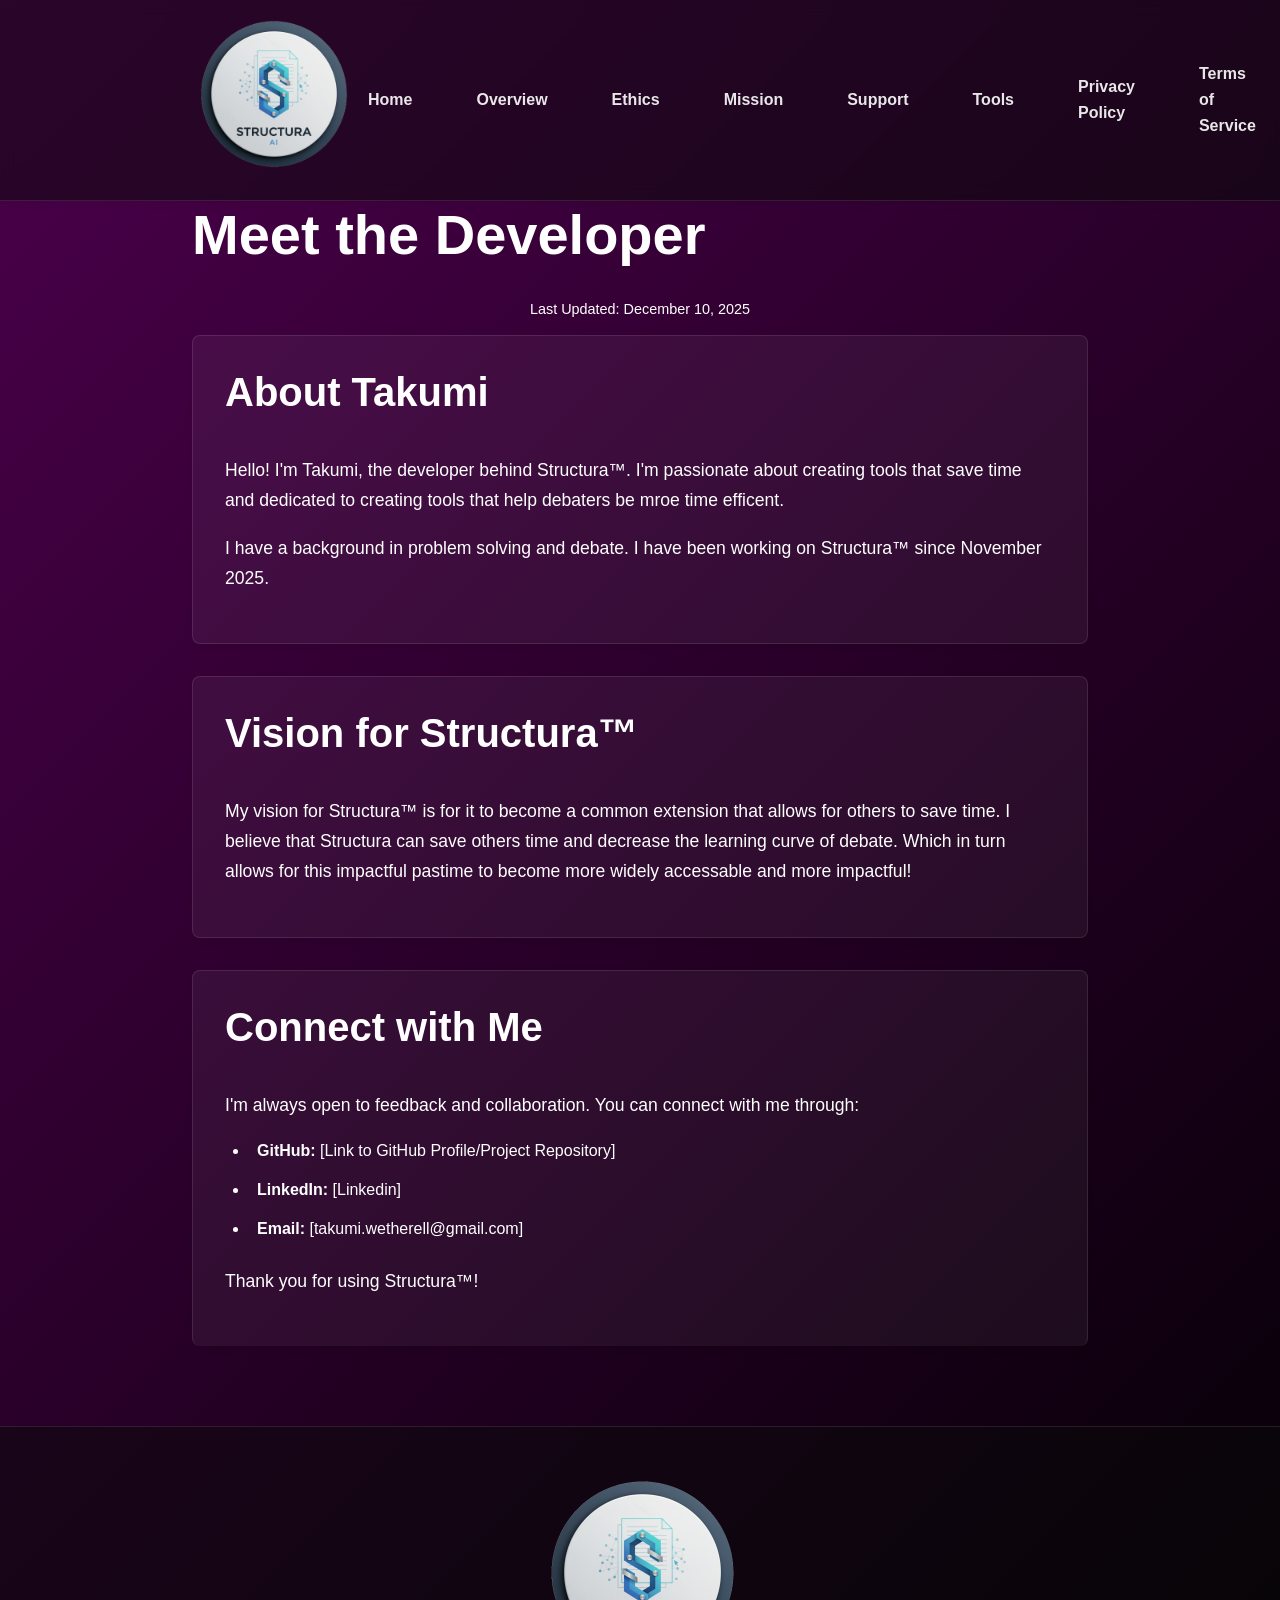
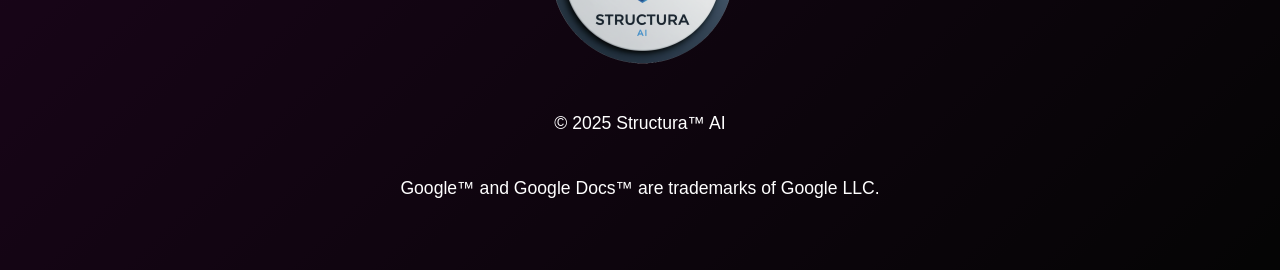
<file: developer.html>
<!DOCTYPE html>
<html lang="en">
<head>
    <meta charset="UTF-8">
    <meta name="viewport" content="width=device-width, initial-scale=1.0">
    <title>Developer - Structura™</title>
    <link rel="stylesheet" href="style.css">
    <link rel="icon" href="favicon.png?v=2" type="image/png">
</head>
<body>
    <header>
        <div class="header-content">
            <a href="index.html"><img src="favicon.png" alt="Structura™ Icon" class="header-icon"></a>
            <nav>
                <a href="index.html">Home</a>
                <a href="docs.html">Overview</a>
                <a href="ethics.html">Ethics</a>
                <a href="mission.html">Mission</a>
                <a href="support.html">Support</a>
                <a href="tools.html">Tools</a>
                <a href="privacy-policy.html">Privacy Policy</a>
                <a href="terms-of-service.html">Terms of Service</a>
                <a href="developer.html">Developer</a>
            </nav>
        </div>
    </header>

    <main class="container">
        <h1>Meet the Developer</h1>
        <p class="last-updated" style="text-align: center; color: var(--text-color-secondary); font-size: 0.9em;">Last Updated: December 10, 2025</p>

        <section class="card">
            <h2>About Takumi</h2>
            <p>Hello! I'm Takumi, the developer behind Structura™. I'm passionate about creating tools that save time and dedicated to creating tools that help debaters be mroe time efficent.</p>
            <p>I have a background in problem solving and debate. I have been working on Structura™ since November 2025.</p>
        </section>

        <section class="card">
            <h2>Vision for Structura™</h2>
            <p>My vision for Structura™ is for it to become a common extension that allows for others to save time. I believe that Structura can save others time and decrease the learning curve of debate. Which in turn allows for this impactful pastime to become more widely accessable and more impactful!</p>
        </section>

        <section class="card">
            <h2>Connect with Me</h2>
            <p>I'm always open to feedback and collaboration. You can connect with me through:</p>
            <ul>
                <li><strong>GitHub:</strong> [Link to GitHub Profile/Project Repository]</li>
                <li><strong>LinkedIn:</strong> [Linkedin]</li>
                <li><strong>Email:</strong> [takumi.wetherell@gmail.com]</li>
               
            </ul>
            <p>Thank you for using Structura™!</p>
        </section>
    </main>

    <footer class="site-footer">
        <img src="favicon.png" alt="Structura™ Icon" class="footer-icon">
        <p>&copy; 2025 Structura™ AI</p>
        <p class="disclaimer">Google™ and Google Docs™ are trademarks of Google LLC.</p>
    </footer>
</body>
</html>
</file>
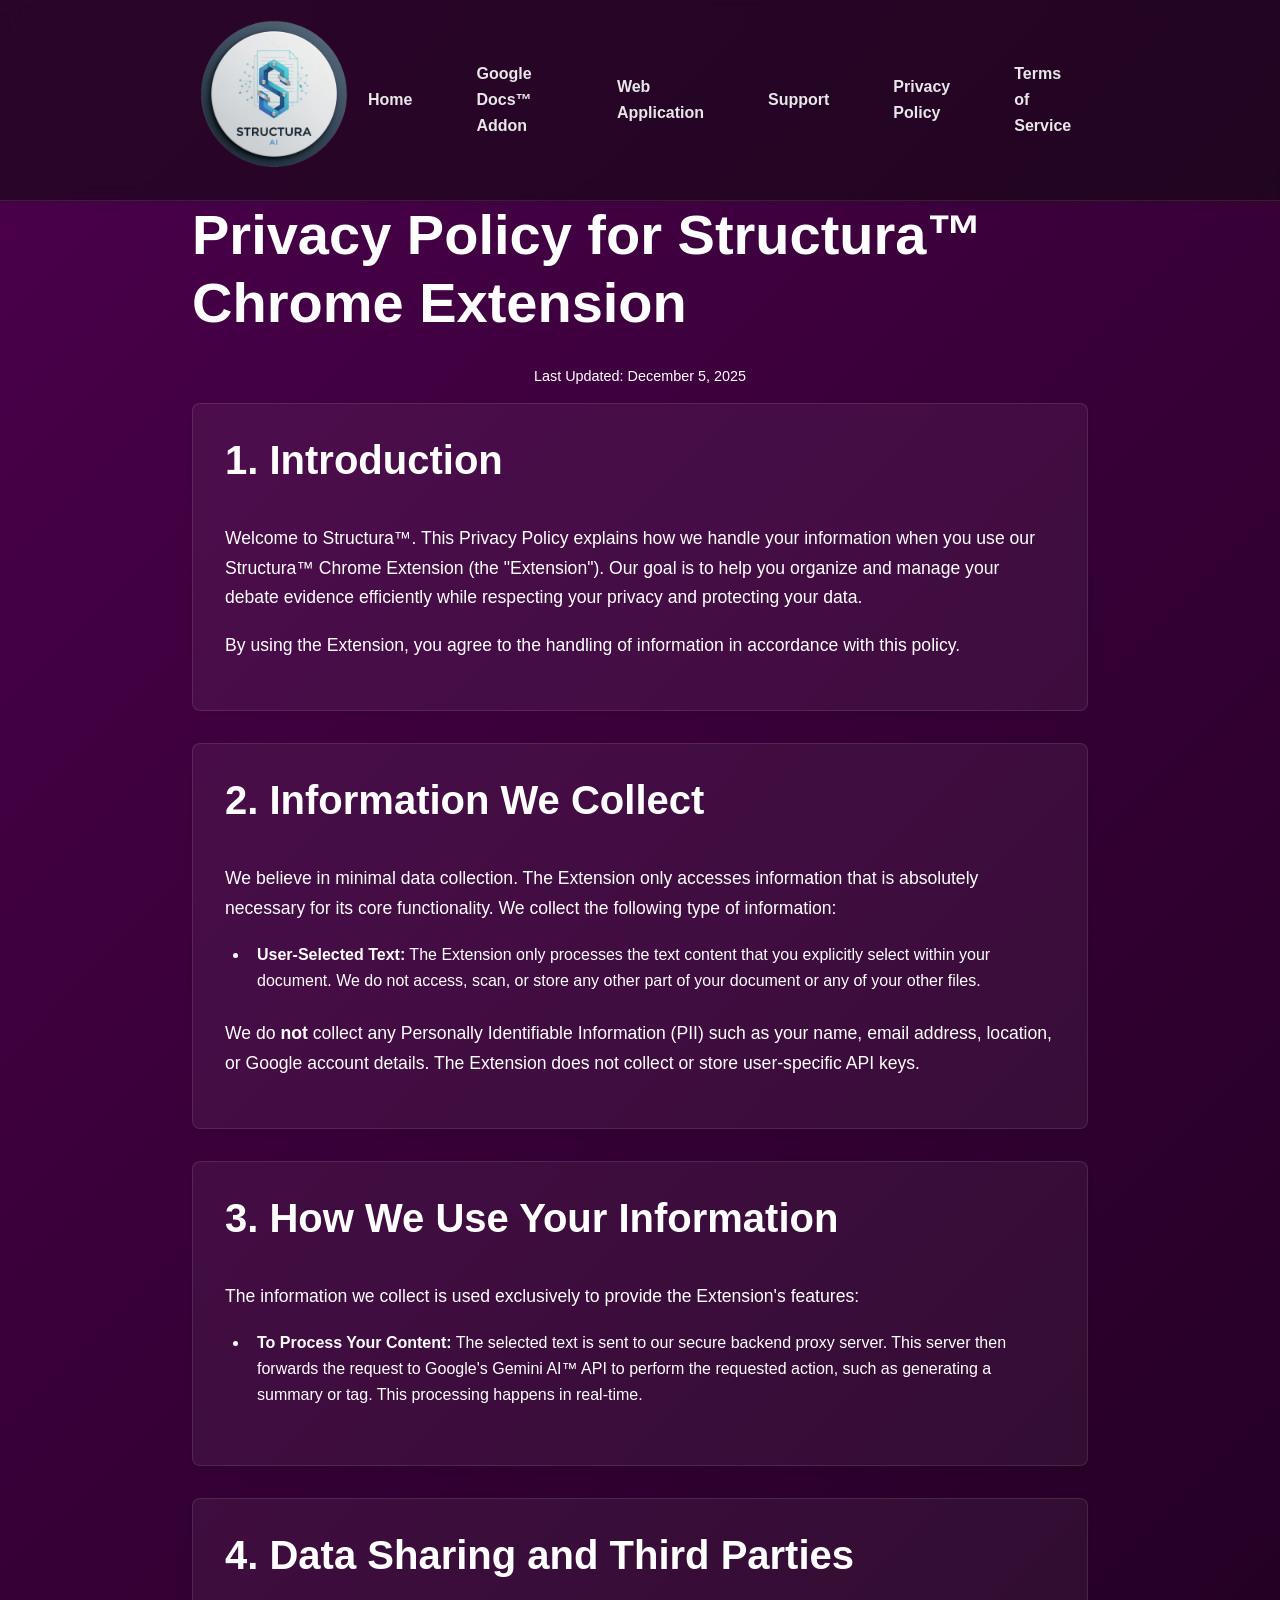
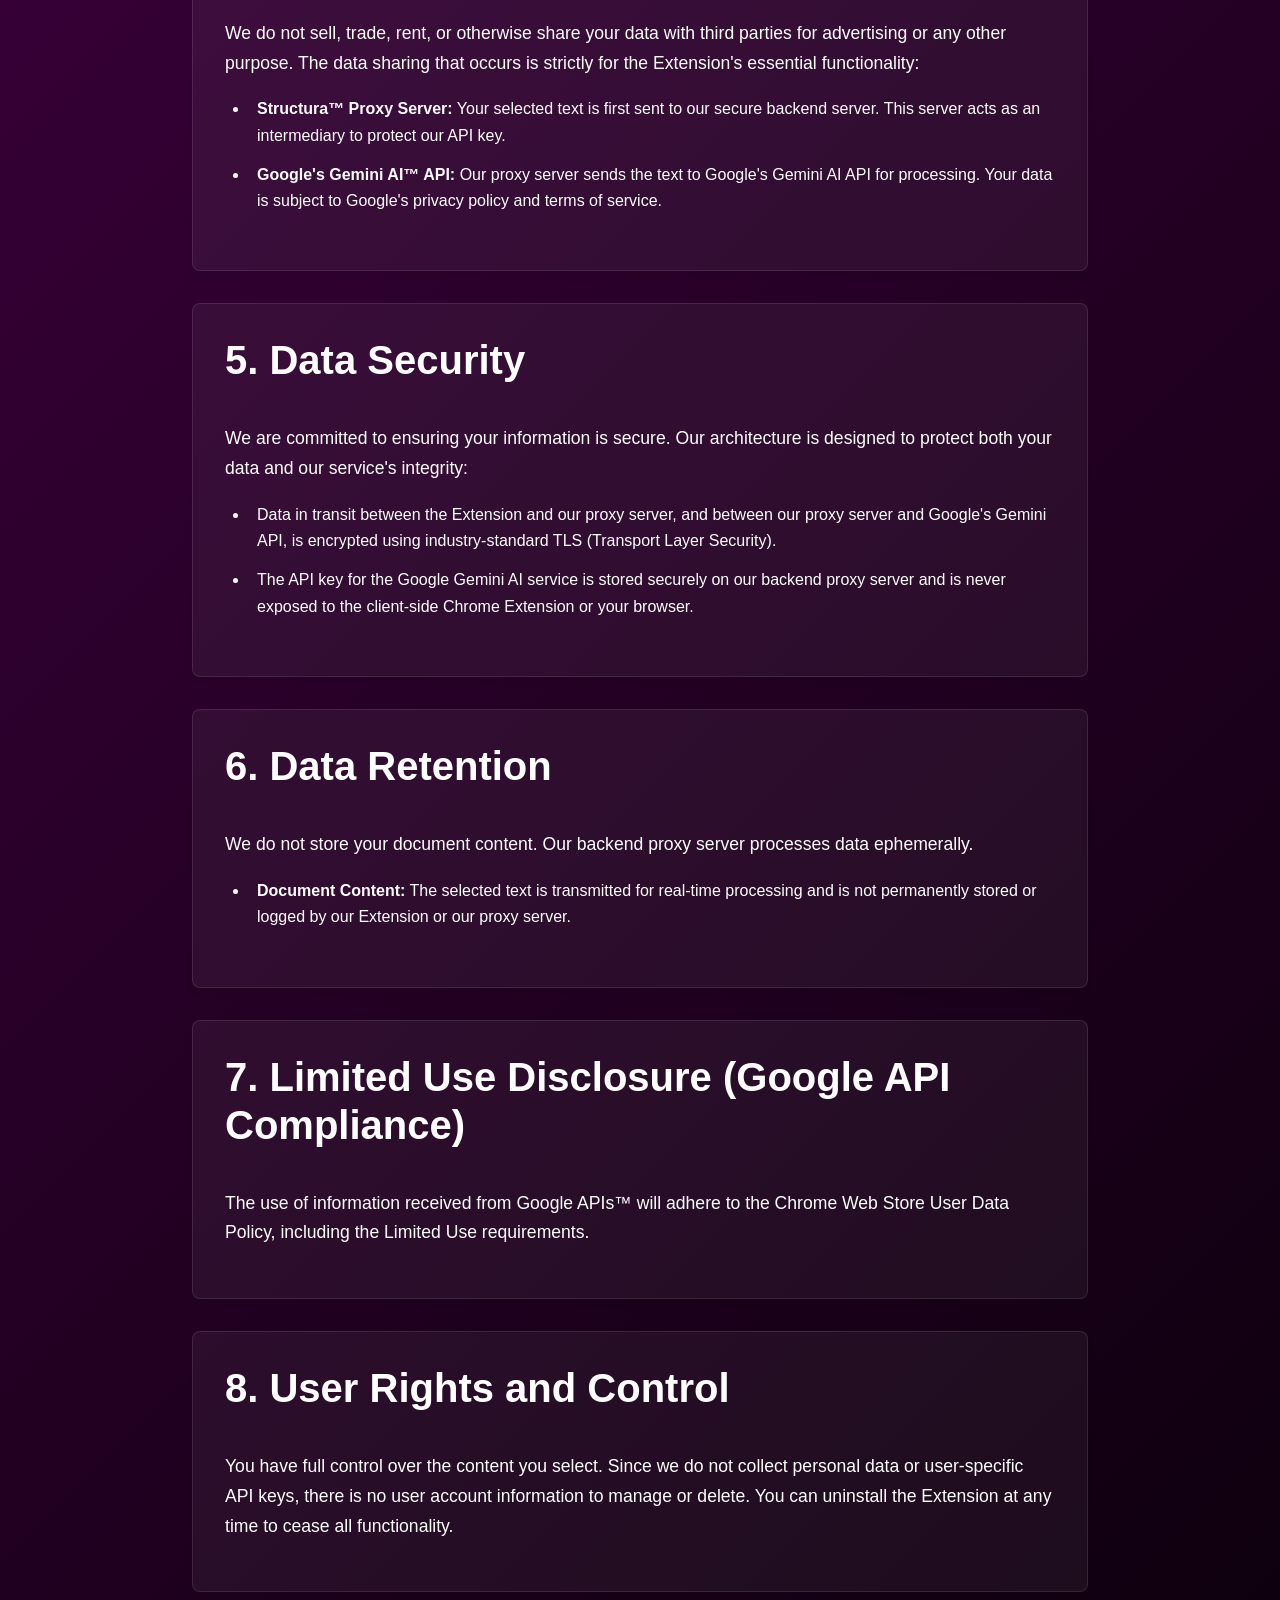
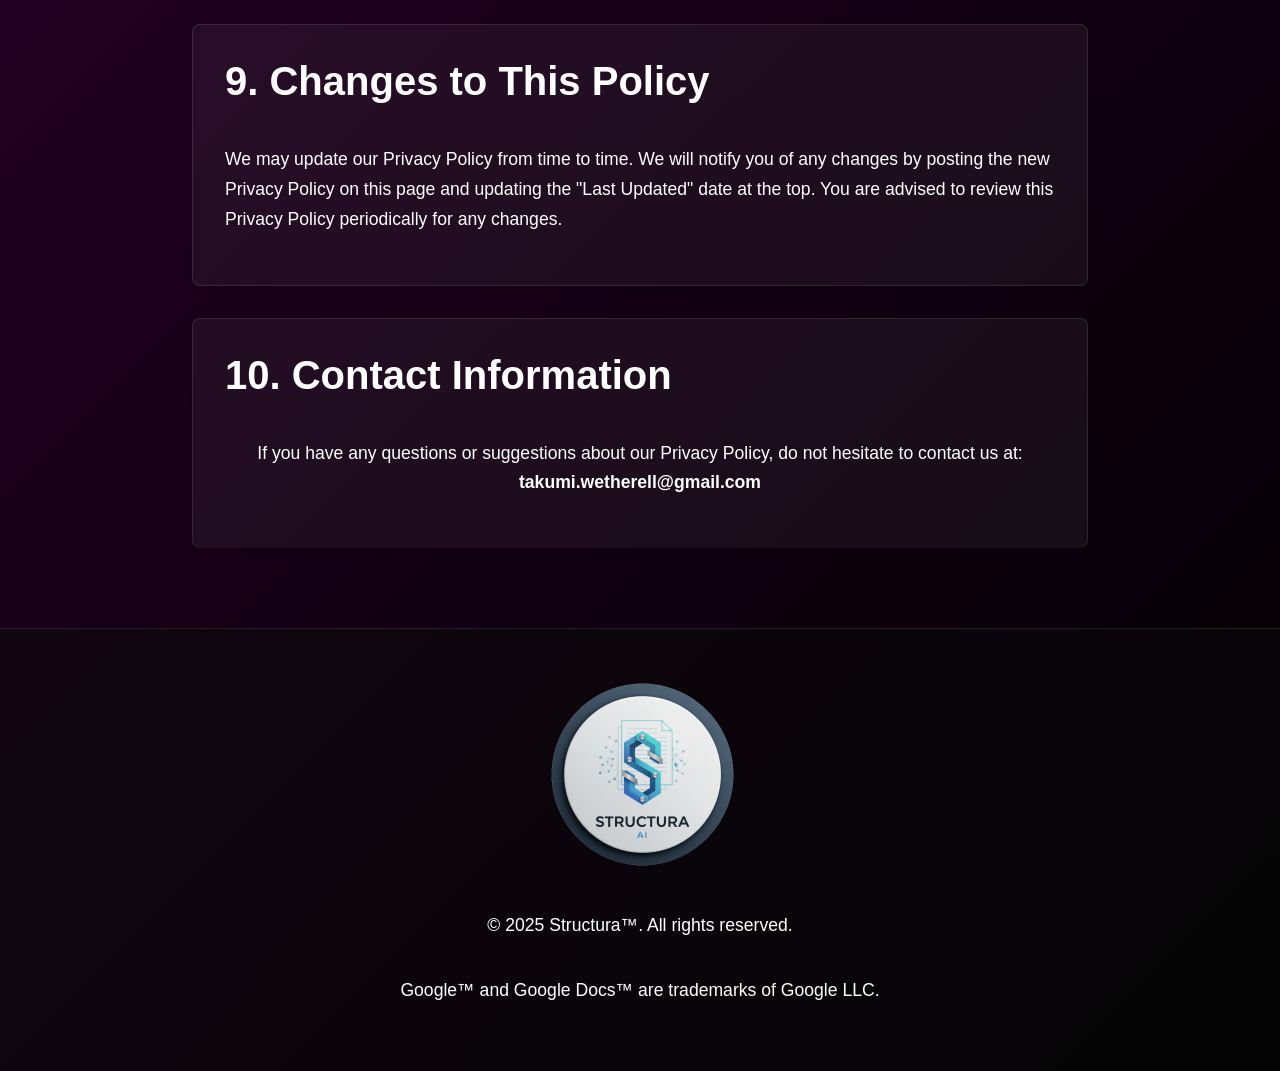
<file: privacy-policy.html>
<!DOCTYPE html>
<html lang="en">
<head>
    <meta charset="UTF-8">
    <meta name="viewport" content="width=device-width, initial-scale=1.0">
    <title>Privacy Policy - Structura™</title>
    <link rel="stylesheet" href="style.css">
    <link rel="icon" href="favicon.png?v=2" type="image/png">
</head>
<body>
    <header>
        <div class="header-content">
            <a href="index.html"><img src="favicon.png" alt="Structura Icon" class="header-icon"></a>
            <nav>
                <a href="index.html">Home</a>
                <a href="google-docs-addon.html">Google Docs™ Addon</a>
                <a href="web-app.html">Web Application</a>
                <a href="support.html">Support</a>
                <a href="privacy-policy.html">Privacy Policy</a>
                <a href="terms-of-service.html">Terms of Service</a>
            </nav>
        </div>
    </header>

    <main class="container">
        <h1>Privacy Policy for Structura™ Chrome Extension</h1>
        <p class="last-updated" style="text-align: center; color: var(--text-color-secondary); font-size: 0.9em;">Last Updated: December 5, 2025</p>

        <section class="card">
            <h2>1. Introduction</h2>
            <p>Welcome to Structura™. This Privacy Policy explains how we handle your information when you use our Structura™ Chrome Extension (the "Extension"). Our goal is to help you organize and manage your debate evidence efficiently while respecting your privacy and protecting your data.</p>
            <p>By using the Extension, you agree to the handling of information in accordance with this policy.</p>
        </section>

        <section class="card">
            <h2>2. Information We Collect</h2>
            <p>We believe in minimal data collection. The Extension only accesses information that is absolutely necessary for its core functionality. We collect the following type of information:</p>
            <ul>
                <li><strong>User-Selected Text:</strong> The Extension only processes the text content that you explicitly select within your document. We do not access, scan, or store any other part of your document or any of your other files.</li>
            </ul>
            <p>We do <strong>not</strong> collect any Personally Identifiable Information (PII) such as your name, email address, location, or Google account details. The Extension does not collect or store user-specific API keys.</p>
        </section>

        <section class="card">
            <h2>3. How We Use Your Information</h2>
            <p>The information we collect is used exclusively to provide the Extension's features:</p>
            <ul>
                <li><strong>To Process Your Content:</strong> The selected text is sent to our secure backend proxy server. This server then forwards the request to Google's Gemini AI™ API to perform the requested action, such as generating a summary or tag. This processing happens in real-time.</li>
            </ul>
        </section>

        <section class="card">
            <h2>4. Data Sharing and Third Parties</h2>
            <p>We do not sell, trade, rent, or otherwise share your data with third parties for advertising or any other purpose. The data sharing that occurs is strictly for the Extension's essential functionality:</p>
            <ul>
                <li><strong>Structura™ Proxy Server:</strong> Your selected text is first sent to our secure backend server. This server acts as an intermediary to protect our API key.</li>
                <li><strong>Google's Gemini AI™ API:</strong> Our proxy server sends the text to Google's Gemini AI API for processing. Your data is subject to Google's privacy policy and terms of service.</li>
            </ul>
        </section>
        
        <section class="card">
            <h2>5. Data Security</h2>
            <p>We are committed to ensuring your information is secure. Our architecture is designed to protect both your data and our service's integrity:</p>
            <ul>
                <li>Data in transit between the Extension and our proxy server, and between our proxy server and Google's Gemini API, is encrypted using industry-standard TLS (Transport Layer Security).</li>
                <li>The API key for the Google Gemini AI service is stored securely on our backend proxy server and is never exposed to the client-side Chrome Extension or your browser.</li>
            </ul>
        </section>

        <section class="card">
            <h2>6. Data Retention</h2>
            <p>We do not store your document content. Our backend proxy server processes data ephemerally.</p>
            <ul>
                <li><strong>Document Content:</strong> The selected text is transmitted for real-time processing and is not permanently stored or logged by our Extension or our proxy server.</li>
            </ul>
        </section>

        <section class="card">
            <h2>7. Limited Use Disclosure (Google API Compliance)</h2>
            <p class="limited-use">
                The use of information received from Google APIs™ will adhere to the Chrome Web Store User Data Policy, including the Limited Use requirements.
            </p>
        </section>
        
        <section class="card">
            <h2>8. User Rights and Control</h2>
            <p>You have full control over the content you select. Since we do not collect personal data or user-specific API keys, there is no user account information to manage or delete. You can uninstall the Extension at any time to cease all functionality.</p>
        </section>

        <section class="card">
            <h2>9. Changes to This Policy</h2>
            <p>We may update our Privacy Policy from time to time. We will notify you of any changes by posting the new Privacy Policy on this page and updating the "Last Updated" date at the top. You are advised to review this Privacy Policy periodically for any changes.</p>
        </section>
        
        <section class="card">
            <h2>10. Contact Information</h2>
            <div style="text-align: center; margin-top: 1em;">
                <p>If you have any questions or suggestions about our Privacy Policy, do not hesitate to contact us at:
                <br>
                <strong>takumi.wetherell@gmail.com</strong></p>
            </div>
        </section>
    </main>

    <footer class="site-footer">
        <img src="favicon.png" alt="Structura Icon" class="footer-icon">
        <p>&copy; 2025 Structura™. All rights reserved.</p>
        <p class="disclaimer">Google™ and Google Docs™ are trademarks of Google LLC.</p>
    </footer>
</body>
</html>
</file>
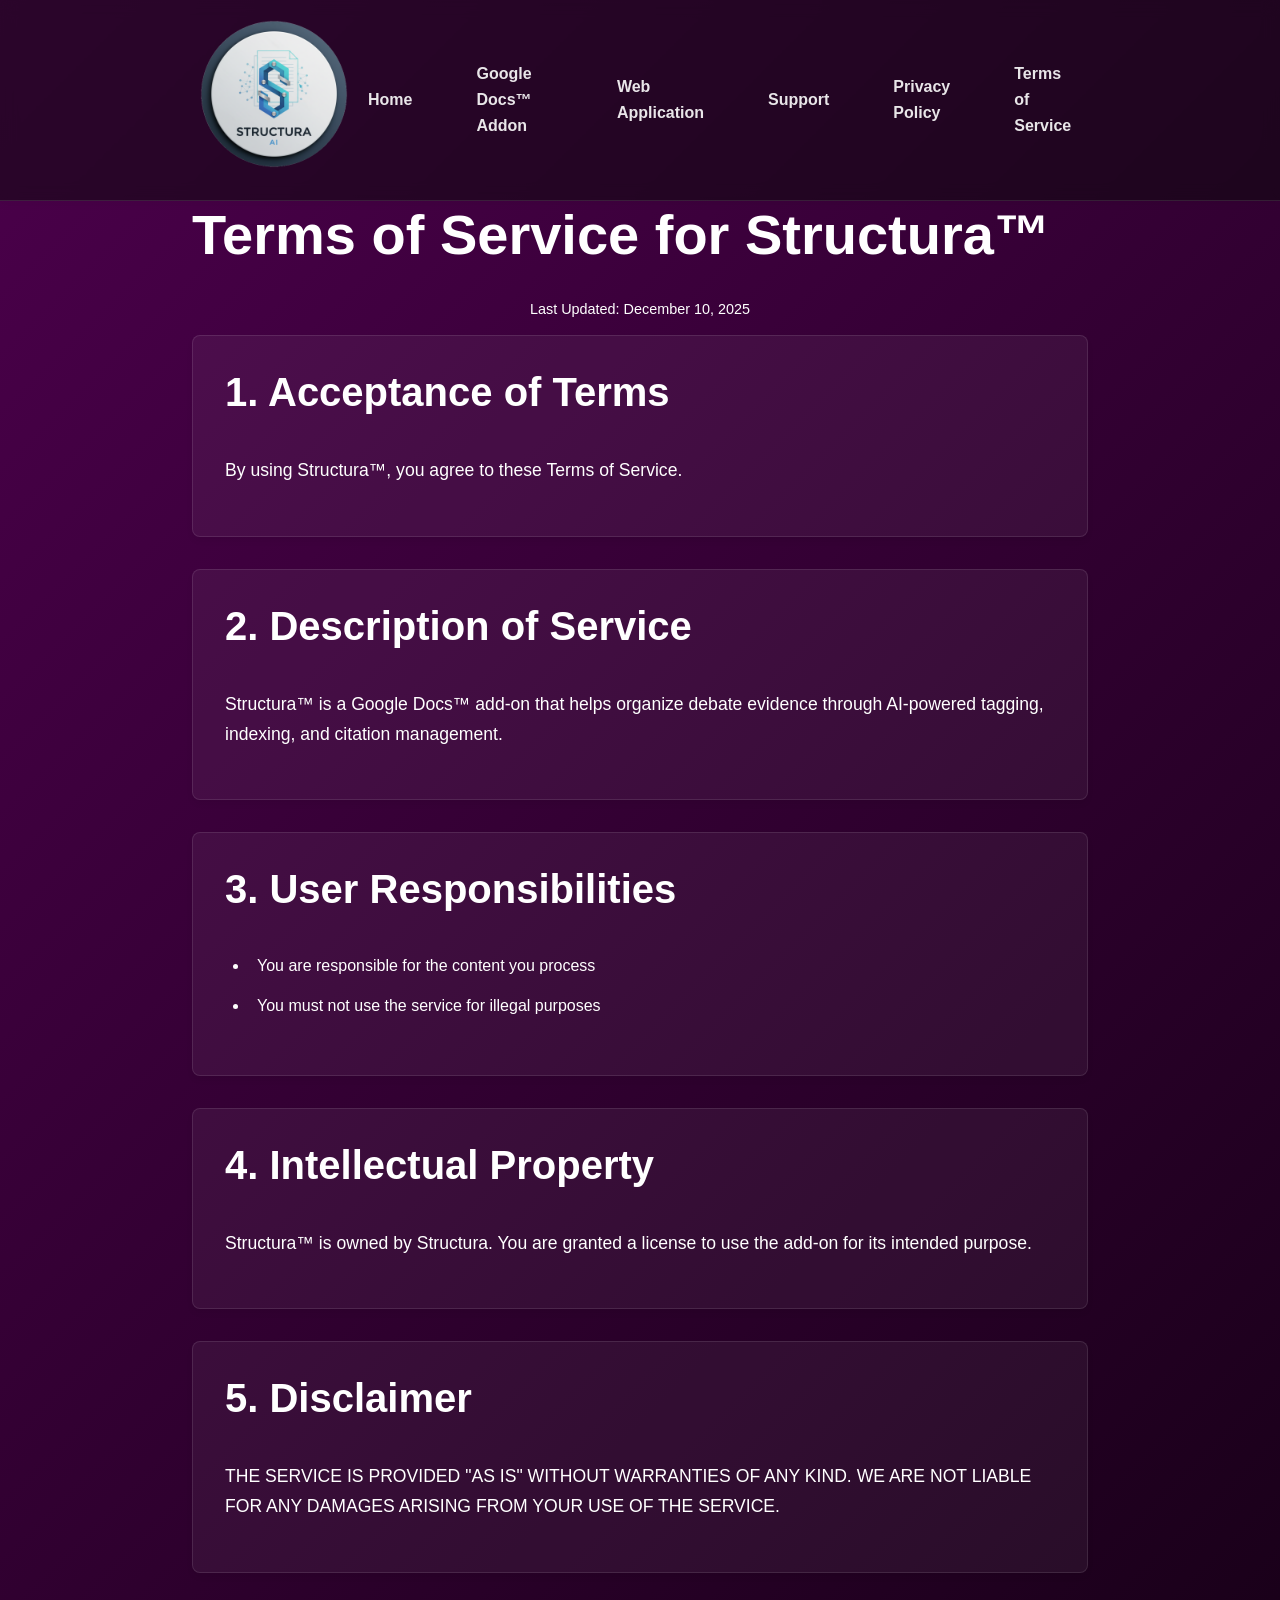
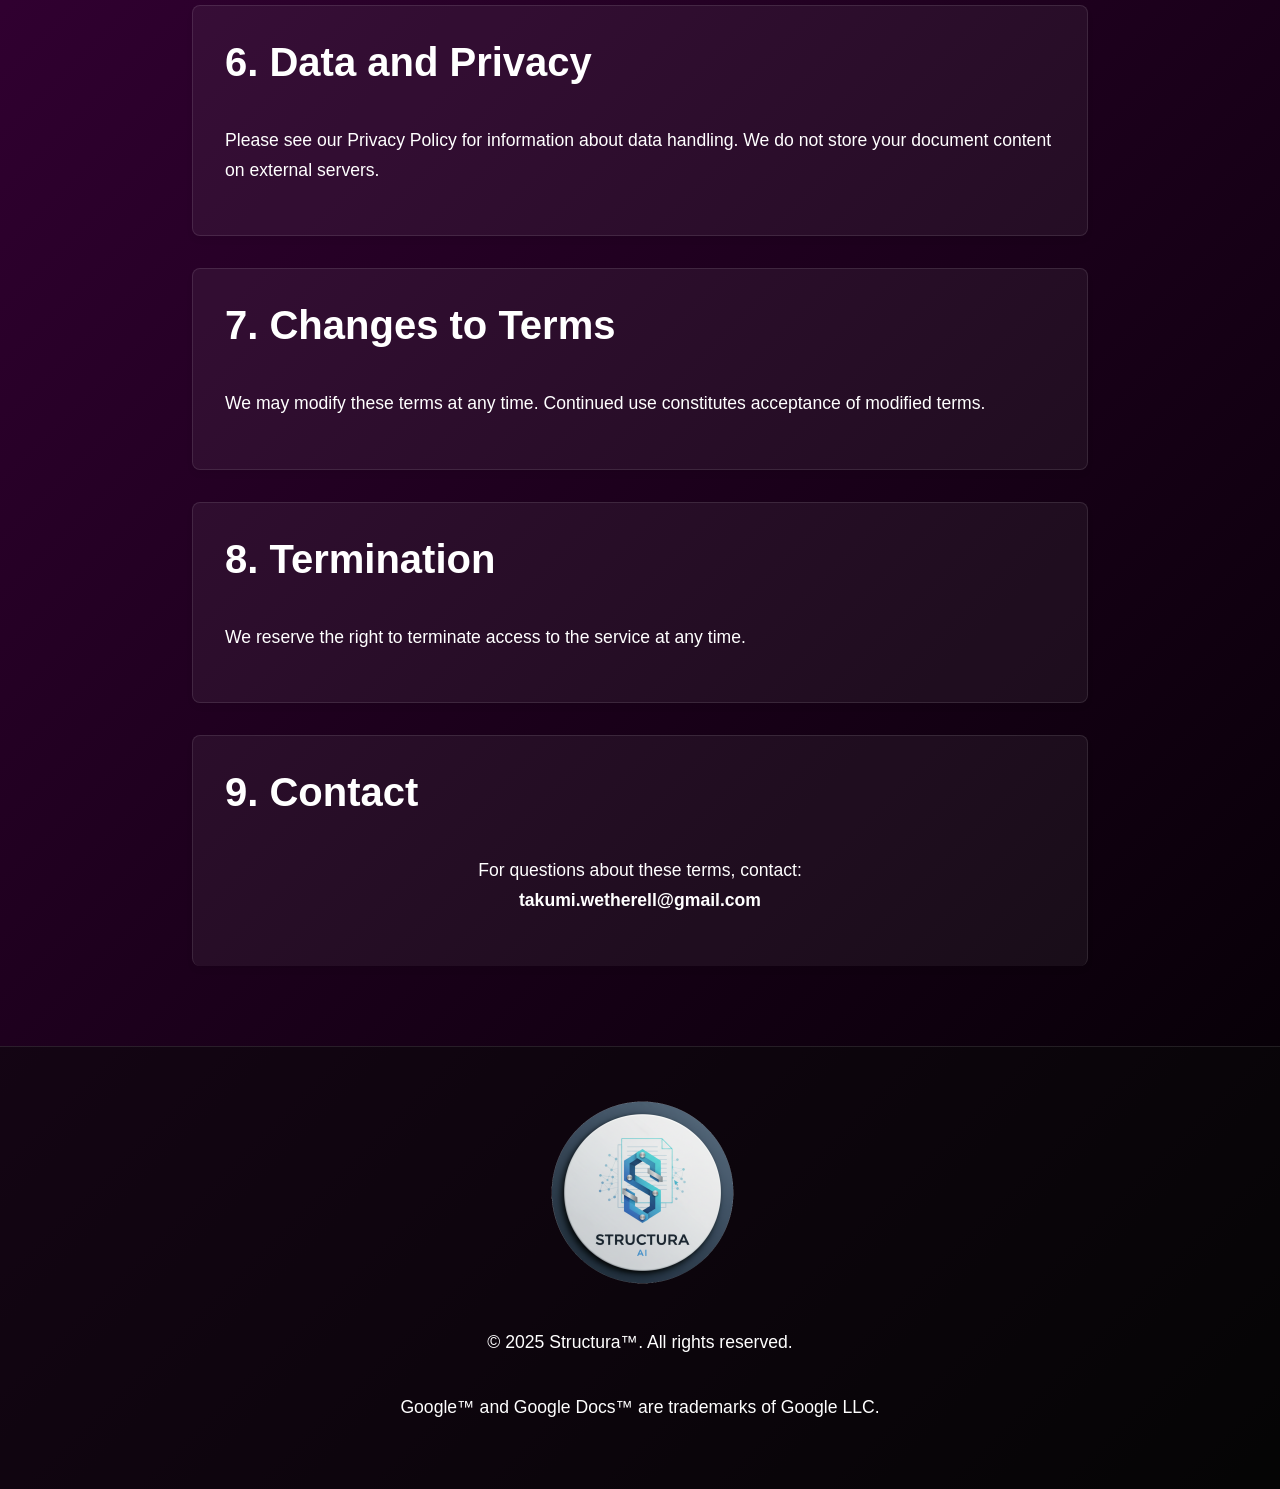
<file: terms-of-service.html>
<!DOCTYPE html>
<html lang="en">
<head>
    <meta charset="UTF-8">
    <meta name="viewport" content="width=device-width, initial-scale=1.0">
    <title>Terms of Service - Structura™</title>
    <link rel="stylesheet" href="style.css">
    <link rel="icon" href="favicon.png?v=2" type="image/png">
</head>
<body>
    <header>
        <div class="header-content">
            <a href="index.html"><img src="favicon.png" alt="Structura Icon" class="header-icon"></a>
            <nav>
                <a href="index.html">Home</a>
                <a href="google-docs-addon.html">Google Docs™ Addon</a>
                <a href="web-app.html">Web Application</a>
                <a href="support.html">Support</a>
                <a href="privacy-policy.html">Privacy Policy</a>
                <a href="terms-of-service.html">Terms of Service</a>
            </nav>
        </div>
    </header>

    <main class="container">
        <h1>Terms of Service for Structura™</h1>
        <p class="last-updated" style="text-align: center; color: var(--text-color-secondary); font-size: 0.9em;">Last Updated: December 10, 2025</p>

        <section class="card">
            <h2>1. Acceptance of Terms</h2>
            <p>By using Structura™, you agree to these Terms of Service.</p>
        </section>

        <section class="card">
            <h2>2. Description of Service</h2>
            <p>Structura™ is a Google Docs™ add-on that helps organize debate evidence through AI-powered tagging, indexing, and citation management.</p>
        </section>

        <section class="card">
            <h2>3. User Responsibilities</h2>
            <ul>
                <li>You are responsible for the content you process</li>
                <li>You must not use the service for illegal purposes</li>
            </ul>
        </section>
        
        <section class="card">
            <h2>4. Intellectual Property</h2>
            <p>Structura™ is owned by Structura. You are granted a license to use the add-on for its intended purpose.</p>
        </section>

        <section class="card">
            <h2>5. Disclaimer</h2>
            <p>THE SERVICE IS PROVIDED "AS IS" WITHOUT WARRANTIES OF ANY KIND. WE ARE NOT LIABLE FOR ANY DAMAGES ARISING FROM YOUR USE OF THE SERVICE.</p>
        </section>

        <section class="card">
            <h2>6. Data and Privacy</h2>
            <p>Please see our Privacy Policy for information about data handling. We do not store your document content on external servers.</p>
        </section>

        <section class="card">
            <h2>7. Changes to Terms</h2>
            <p>We may modify these terms at any time. Continued use constitutes acceptance of modified terms.</p>
        </section>

        <section class="card">
            <h2>8. Termination</h2>
            <p>We reserve the right to terminate access to the service at any time.</p>
        </section>
        
        <section class="card">
            <h2>9. Contact</h2>
            <div style="text-align: center; margin-top: 1em;">
                <p>For questions about these terms, contact:
                <br>
                <strong>takumi.wetherell@gmail.com</strong></p>
            </div>
        </section>
    </main>

    <footer class="site-footer">
        <img src="favicon.png" alt="Structura Icon" class="footer-icon">
        <p>&copy; 2025 Structura™. All rights reserved.</p>
        <p class="disclaimer">Google™ and Google Docs™ are trademarks of Google LLC.</p>
    </footer>
</body>
</html>
</file>
<file: style.css>
:root {
    --primary-color: #A020F0; /* Vibrant Purple */
    --primary-hover-color: #BF40BF; /* Lighter Purple */
    --secondary-color: #E58E26; /* Muted Orange */
    --secondary-hover-color: #BF721D; /* Darker Orange */
    --text-color: #FFFFFF; /* White */
    --background-gradient: linear-gradient(135deg, #4c004c, #000000); /* Rich Purple to Black Gradient */
    --card-background-color: rgba(255, 255, 255, 0.05); /* Glassmorphism effect */
    --border-color: rgba(255, 255, 255, 0.1); /* Subtle white border */
}

/* --- Base Styles --- */
*, *::before, *::after {
    box-sizing: border-box;
}

body {
    font-family: 'Inter', sans-serif;
    line-height: 1.65;
    margin: 0;
    padding: 0;
    background: var(--background-gradient);
    color: var(--text-color);
    scroll-behavior: smooth;
    -webkit-font-smoothing: antialiased;
    -moz-osx-font-smoothing: grayscale;
}

/* --- Global Containers --- */
.container {
    max-width: 960px;
    margin: 0 auto;
    padding: 0 2rem;
}

main {
    padding: 2rem 0;
}

section {
    padding: 5rem 0;
    border-bottom: 1px solid var(--border-color);
}
section:last-of-type {
    border-bottom: none;
}

/* --- Typography --- */
h1, h2, h3, h4, h5, h6 {
    font-family: 'Inter', sans-serif;
    color: var(--text-color);
    font-weight: 700;
    line-height: 1.2;
    margin-top: 0;
    margin-bottom: 0.5em;
}

h1 { font-size: 3.5rem; font-weight: 800; }
h2 { font-size: 2.5rem; font-weight: 700; margin-bottom: 1em; }
h3 { font-size: 1.8rem; font-weight: 600; }
h4 { font-size: 1.3rem; }
h5 { font-size: 1.1rem; }
h6 { font-size: 0.9rem; text-transform: uppercase; letter-spacing: 0.1em; color: rgba(255, 255, 255, 0.7); }

p {
    margin-bottom: 1em;
    font-size: 1.1rem;
    line-height: 1.7;
    color: #FFFFFF;
}

.inline-image {
    max-width: 100%;
    height: auto;
    display: block;
    margin: 2rem auto;
    border-radius: 8px;
    box-shadow: 0 4px 15px rgba(0,0,0,0.1);
}

.header-icon {
    height: 160px;
    width: auto;
}

.footer-icon {
    height: 200px;
    width: auto;
    margin-bottom: 1rem;
}

/* --- Header & Navigation --- */
header {
    background-color: rgba(10, 10, 10, 0.5);
    backdrop-filter: blur(8px);
    padding: 1rem 0;
    box-shadow: 0 2px 10px rgba(0, 0, 0, 0.05);
    position: sticky;
    top: 0;
    z-index: 1000;
    border-bottom: 1px solid var(--border-color);
}

.header-content {
    display: flex;
    justify-content: space-between;
    align-items: center;
    max-width: 960px;
    margin: 0 auto;
    padding: 0 2rem;
}

nav {
    display: flex;
    gap: 2rem;
    align-items: center;
}

nav a {
    color: rgba(255, 255, 255, 0.9);
    text-decoration: none;
    font-weight: 600;
    padding: 0.5rem 1rem;
    position: relative;
    transition: color 0.3s ease;
}

nav a::after {
    content: '';
    position: absolute;
    bottom: 0;
    left: 50%;
    width: 0;
    height: 2px;
    background-color: var(--primary-color);
    transition: width 0.3s ease, left 0.3s ease;
}

nav a:hover::after {
    width: 100%;
    left: 0;
}

nav a.active, nav a:hover {
    color: var(--primary-color);
}

/* --- Links --- */
a {
    color: var(--primary-color);
    text-decoration: none;
    transition: color 0.3s ease;
}

a:hover {
    color: var(--primary-hover-color);
    text-decoration: underline;
}

/* --- Buttons --- */
.button {
    display: inline-block;
    background-color: var(--secondary-color);
    color: white;
    padding: 0.8rem 1.8rem;
    border-radius: 4px;
    text-decoration: none;
    font-weight: 600;
    transition: background-color 0.3s ease, transform 0.2s ease;
    border: none;
    cursor: pointer;
    font-size: 1rem;
}

.button:hover {
    background-color: var(--secondary-hover-color);
    transform: translateY(-2px);
    box-shadow: 0 4px 8px rgba(0,0,0,0.1);
}

/* --- Lists --- */
ul, ol {
    margin-left: 1.5rem; /* Adjusted for native bullets/numbers */
    margin-bottom: 1.5em;
    padding: 0;
}

ul {
    list-style-type: disc; /* Standard bullet */
}

ul li {
    margin-bottom: 0.8em;
    padding-left: 0.5rem; /* Space between bullet and text */
}

ol {
    list-style-type: decimal;
}

ol li {
    margin-bottom: 0.8em;
    padding-left: 0.5rem;
}

/* --- Card --- */
.card {
    background-color: var(--card-background-color);
    border: 1px solid var(--border-color);
    border-radius: 8px;
    padding: 2rem;
    margin-bottom: 2rem;
    box-shadow: 0 4px 6px rgba(0,0,0,0.05);
}

/* --- Addon Sidebar Options (Tools Page) --- */
.addon-sidebar-options li {
    margin-bottom: 1rem;
    padding: 0.8rem 1.2rem;
    background-color: rgba(255, 255, 255, 0.03); /* Very subtle background */
    border-radius: 5px;
    transition: background-color 0.3s ease, transform 0.2s ease;
}

.addon-sidebar-options li:hover {
    background-color: rgba(255, 255, 255, 0.08); /* Slightly more visible on hover */
    transform: translateY(-3px); /* Subtle lift effect */
}

.addon-sidebar-options li a {
    font-size: 1.3rem; /* Significantly larger font size */
    font-weight: 600;
    color: var(--primary-color);
    display: block; /* Make the whole area clickable */
    text-decoration: none;
}

.addon-sidebar-options li a:hover {
    color: var(--primary-hover-color);
    text-decoration: none;
}

.tools-sidebar-heading {
    margin-top: 3rem; /* Add some space above the heading */
    margin-bottom: 1.5rem;
    font-size: 2rem;
}

/* --- Code Blocks/Preformatted Text --- */
pre {
    background-color: rgba(255, 255, 255, 0.05);
    padding: 1.2rem;
    border-radius: 5px;
    overflow-x: auto;
    font-family: 'Fira Code', 'Cascadia Code', monospace;
    border: 1px solid var(--border-color);
    font-size: 0.95rem;
    line-height: 1.5;
    margin-bottom: 1.5em;
}

code {
    background-color: rgba(255, 255, 255, 0.1);
    color: #f89588;
    padding: 0.2em 0.4em;
    border-radius: 3px;
    font-family: 'Fira Code', 'Cascadia Code', monospace;
    font-size: 0.9em;
}

/* --- Footer --- */
footer {
    display: flex;
    flex-direction: column;
    align-items: center;
    text-align: center;
    padding: 3rem;
    margin-top: 5rem;
    background-color: rgba(10, 10, 10, 0.5);
    color: rgba(255, 255, 255, 0.7);
    font-size: 0.9rem;
    border-top: 1px solid var(--border-color);
}

/* --- Utility Classes --- */
.text-center { text-align: center; }
.text-left { text-align: left; }
.text-right { text-align: right; }

.mb-2 { margin-bottom: 0.5rem; }
.mb-4 { margin-bottom: 1rem; }
.mb-6 { margin-bottom: 1.5rem; }
.mt-2 { margin-top: 0.5rem; }
.mt-4 { margin-top: 1rem; }
.mt-6 { margin-top: 1.5rem; }

/* --- Responsive Adjustments --- */
@media (max-width: 768px) {
    h1 { font-size: 2.5rem; }
    h2 { font-size: 2rem; }
    .container {
        padding: 0 1rem;
    }
    nav {
        flex-wrap: wrap;
        gap: 1rem;
    }
    nav a {
        padding: 0.4rem 0.8rem;
        font-size: 0.9rem;
    }
    section {
        padding: 3rem 0;
    }
}

@media (max-width: 480px) {
    h1 { font-size: 2rem; }
    h2 { font-size: 1.8rem; }
    p { font-size: 1rem; }
    ul, ol {
        margin-left: 1.5rem;
    }
    nav {
        flex-direction: column;
    }
}
</file>
